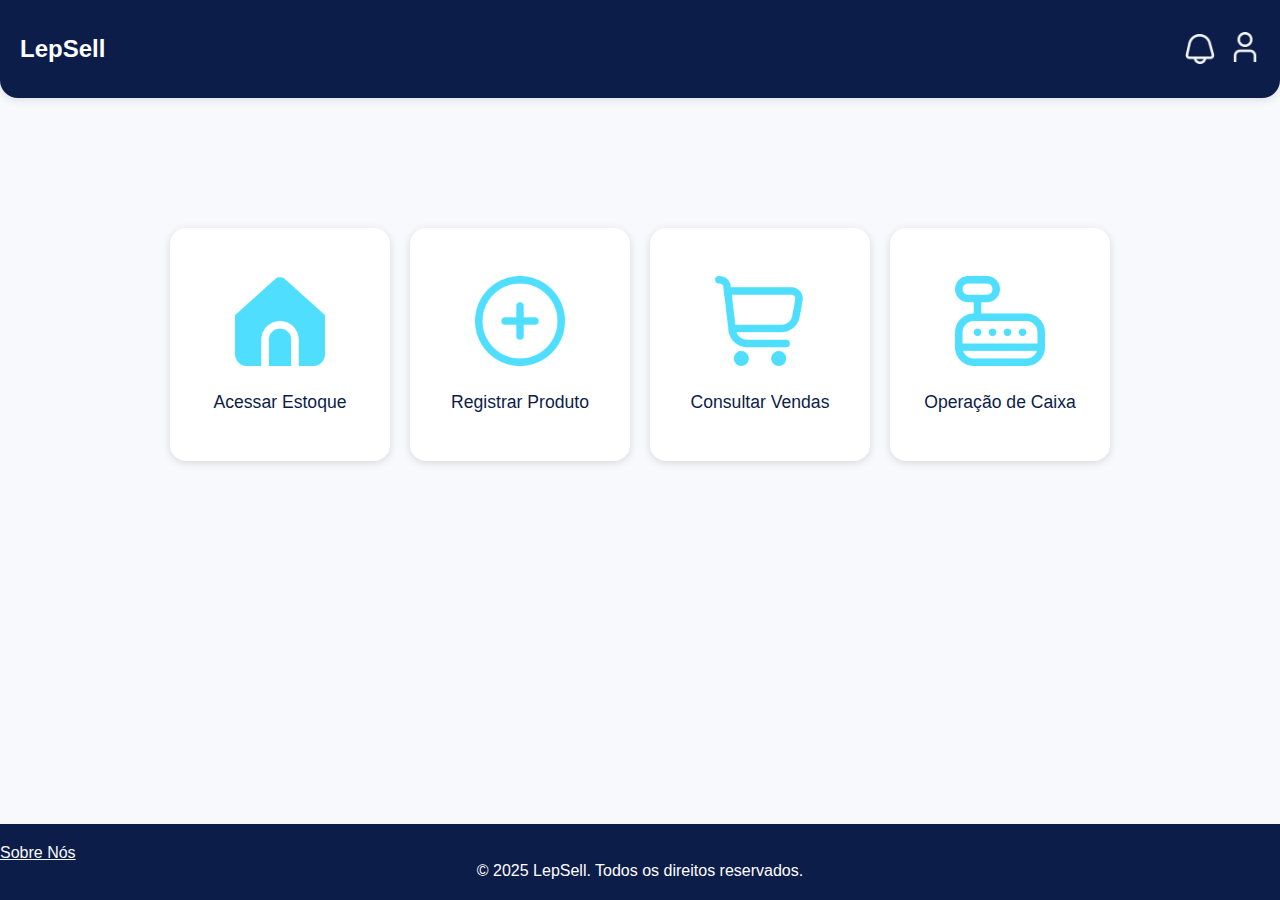
<file: Projeto/lepsell/index.html>
<!DOCTYPE html>
<html lang="pt-BR">

<head>
    <meta charset="UTF-8">
    <meta name="viewport" content="width=device-width, initial-scale=1.0">
    <title>Gestão de Vendas</title>
    <link rel="stylesheet" href="style.css">
</head>

<body>

    <header>
        <h2>LepSell</h2>
        <div class="header-icons">
            <!-- Ícone de Notificações -->
            <img src="./img/notif_icon.png" alt="Notificações" class="icon">

            <!-- Ícone de Usuário com Menu Suspenso -->
            <div class="user-menu">
                <img src="./img/user_icon.png" alt="Usuário" class="icon" id="user-icon">
                <div class="dropdown-menu" id="dropdown-menu">
                    <a href="./pags/login.html">Login</a>
                    <a href="./pags/cadastro.html">Registro</a>
                </div>
            </div>
        </div>
    </header>

    <div class="container">
        <div class="card">
            <a href="#">
                <img src="./img/estq_icon.png" alt="Estoque">
            </a>
            <p>Acessar Estoque</p>
        </div>

        <div class="card">
            <a href="./pags/registrop.html">
                <img src="./img/cadastrar_produto_icon.png" alt="Produto">
            </a>
            <p>Registrar Produto</p>
        </div>

        <div class="card">
            <a href="#">
                <img src="./img/carrinho_de_compras_icon.png" alt="Venda">
            </a>
            <p>Consultar Vendas</p>
        </div>

        <div class="card">
            <a href="./pags/carrinho.html">
                <img src="./img/operacao_caixa_icon.png" alt="Caixa">
            </a>
            <p>Operação de Caixa</p>
        </div>
    </div>

    <footer>
        <div class="sobrenois">
            <a href="./pags/sobrenos.html" target="_blank"><p>Sobre Nós</p></a>
        </div>    
        <p>&copy; 2025 LepSell. Todos os direitos reservados.</p>
    </footer>

    
    <script src="./js/script.js"></script>
</body>

</html>
</file>
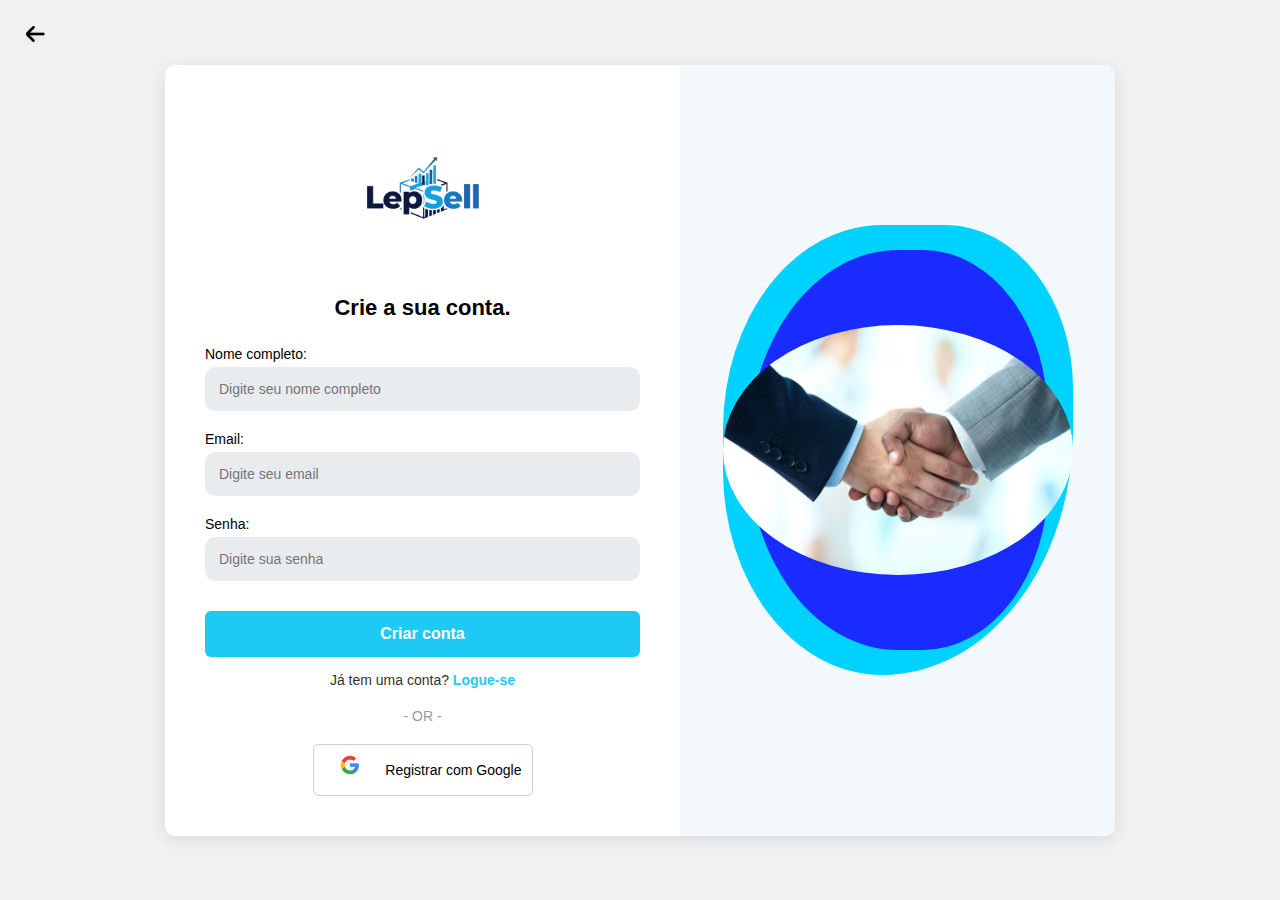
<file: Projeto/lepsell/pags/cadastro.html>
<!DOCTYPE html>
<html lang="pt-BR">
<head>
    <meta charset="UTF-8">
    <meta name="viewport" content="width=device-width, initial-scale=1.0">
    <title>LepSell</title>
    <link rel="stylesheet" href="../css/cadastro.css">
</head>

<body>

    <a href="../index.html" class="voltar-icone">
    <img src="../img/seta_preta_icon.png" alt="Voltar" style="width:32px; height:32px;">
  </a>

    <section>
        <div class="container">
            <div class="form-section">
                <img src="../img/LepSellLogoSF.png" alt="LepSell Logo">
                <h2>Crie a sua conta.</h2>

                <div class="form-group">
                    <label for="nome">Nome completo:</label>
                    <input type="text" id="nome" placeholder="Digite seu nome completo">
                </div>

                <div class="form-group">
                    <label for="email">Email:</label>
                    <input type="email" id="email" placeholder="Digite seu email">
                </div>

                <div class="form-group">
                    <label for="senha">Senha:</label>
                    <input type="senha" id="senha" placeholder="Digite sua senha">
                </div>

                <button class="btn">Criar conta</button>

                <p class="login-link">Já tem uma conta? <a href="../pags/login.html">Logue-se</a></p>

                <p class="or">- OR -</p>

                <div class="google-btn">
                    <img src="../img/LogoGoogle.png" alt="Google">
                    Registrar com Google
                </div>

                </div>
                <div class="image-section">
                    <div class="shape"></div>
                    <div class="shape2"></div>
                    <img src="../img/apertomao.png" alt="apertodemao">
                </div>
            </div>
        </div>
    </section>    
</body>
</html>
</file>
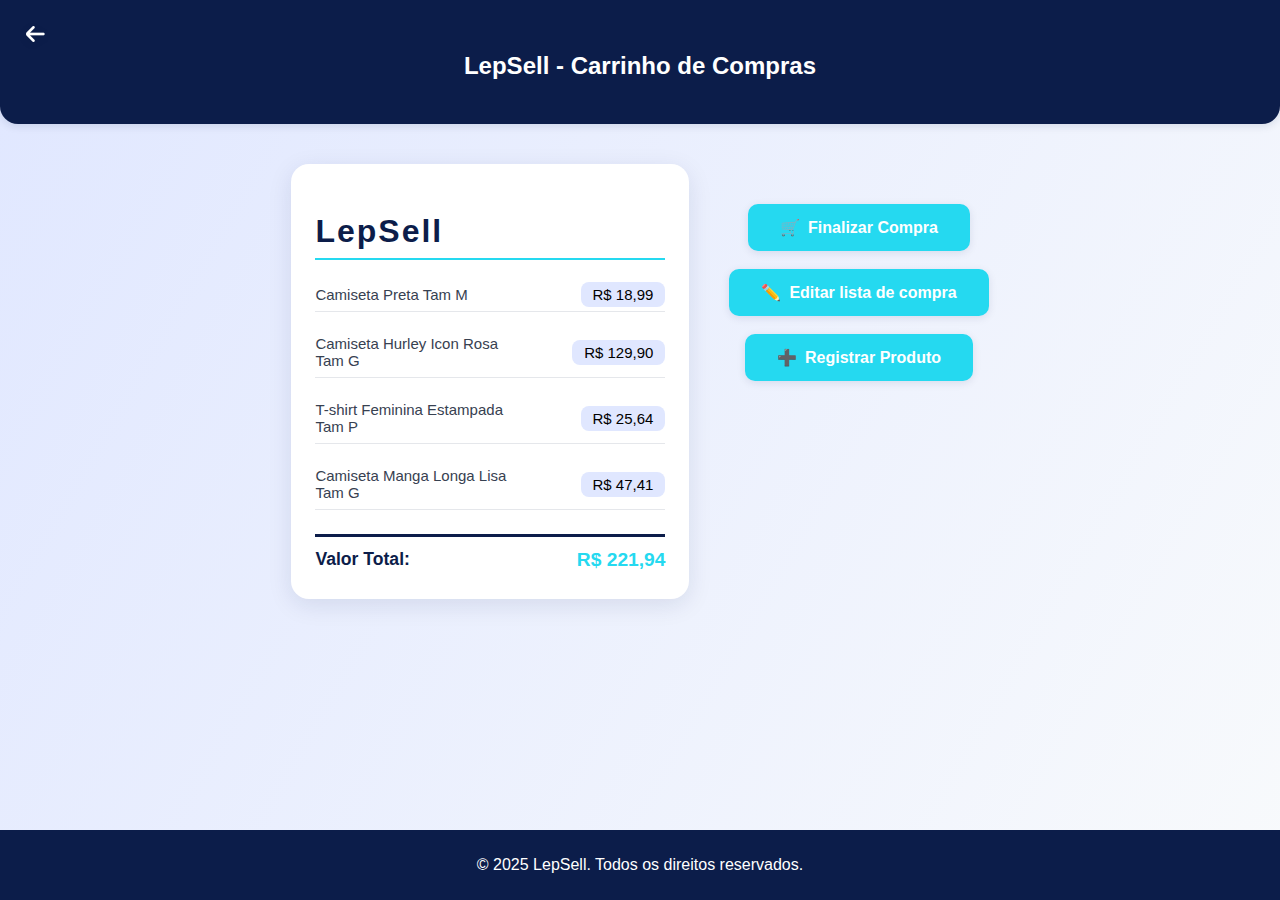
<file: Projeto/lepsell/pags/carrinho.html>
<!DOCTYPE html>
<html lang="pt-BR">

<head>
  <meta charset="UTF-8">
  <title>LepSell - Carrinho de Compras</title>
  <link rel="stylesheet" href="../css/carrinho.css">
</head>

<body>

  <a href="../index.html" class="voltar-icone">
    <img src="../img/seta_icon.png" alt="Voltar" style="width:32px; height:32px;">
  </a>


  <header class="cabecalho">
    <h2>LepSell - Carrinho de Compras</h2>
  </header>

  <div class="container">


    <section class="nota">
      <h1 style="margin-bottom: 8px; color: #0C1D4A; font-size: 2rem; letter-spacing: 2px;">LepSell</h1>
      <hr style="border: none; border-top: 2px solid #25d9f0; margin-bottom: 18px;">

      <div class="item">
        <div class="descricao">Camiseta Preta Tam M</div>
        <div><span style="background:#e0e7ff; padding:4px 12px; border-radius:8px;">R$ 18,99</span></div>
      </div>
      <div class="item">
        <div class="descricao">Camiseta Hurley Icon Rosa Tam G</div>
        <div><span style="background:#e0e7ff; padding:4px 12px; border-radius:8px;">R$ 129,90</span></div>
      </div>
      <div class="item">
        <div class="descricao">T-shirt Feminina Estampada Tam P</div>
        <div><span style="background:#e0e7ff; padding:4px 12px; border-radius:8px;">R$ 25,64</span></div>
      </div>
      <div class="item">
        <div class="descricao">Camiseta Manga Longa Lisa Tam G</div>
        <div><span style="background:#e0e7ff; padding:4px 12px; border-radius:8px;">R$ 47,41</span></div>
      </div>

      <div class="valor-total">
        <span>Valor Total:</span>
        <span style="color:#25d9f0; font-size:1.2rem;">R$ 221,94</span>
      </div>
    </section>


    <div class="botoes">
      <a href="./pagamento.html">
        <button class="botao"><span style="margin-right:8px;">🛒</span>Finalizar Compra</button>
      </a>

      <a href="editar.html">
        <button class="botao"><span style="margin-right:8px;">✏️</span>Editar lista de compra</button>
      </a>  
      <a href="./registrop.html">
        <button class="botao"><span style="margin-right:8px;">➕</span>Registrar Produto</button>
      </a>
    </div>
  </div>

  <footer>
    <p>&copy; 2025 LepSell. Todos os direitos reservados.</p>
  </footer>
</body>

</html>
</file>
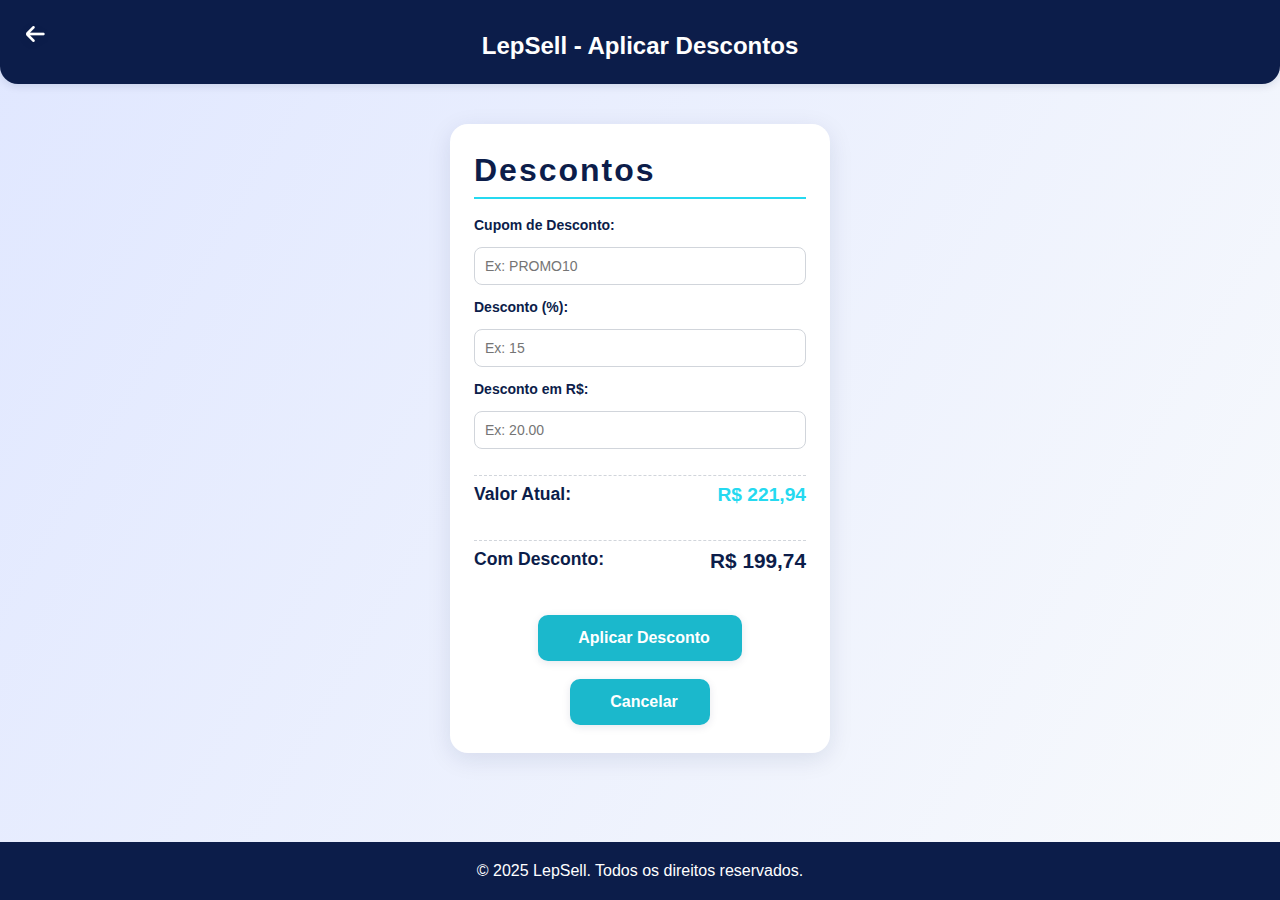
<file: Projeto/lepsell/pags/desconto.html>
<!DOCTYPE html>
<html lang="pt-BR">
<head>
  <meta charset="UTF-8">
  <title>LepSell - Descontos</title>
  <link rel="stylesheet" href="../css/desconto.css">
</head>
<body>

  <a href="../index.html" class="voltar-icone">
    <img src="../img/seta_icon.png" alt="Voltar" style="width:32px; height:32px;">
  </a>

  <header class="cabecalho">
    <h2>LepSell - Aplicar Descontos</h2>
  </header>

  <div class="container">

    <section class="nota">
      <h1 style="margin-bottom: 8px; color: #0C1D4A; font-size: 2rem; letter-spacing: 2px;">Descontos</h1>
      <hr style="border: none; border-top: 2px solid #25d9f0; margin-bottom: 18px;">

      <form class="formulario">
        <label for="cupom">Cupom de Desconto:</label>
        <input type="text" id="cupom" placeholder="Ex: PROMO10">

        <label for="percentual">Desconto (%):</label>
        <input type="number" id="percentual" min="0" max="100" placeholder="Ex: 15">

        <label for="valor">Desconto em R$:</label>
        <input type="number" id="valor" step="0.01" placeholder="Ex: 20.00">

        <div class="valor-final">
          <span>Valor Atual:</span>
          <span style="color:#25d9f0; font-size:1.2rem;">R$ 221,94</span>
        </div>

        <div class="valor-final">
          <span>Com Desconto:</span>
          <span style="color:#0C1D4A; font-size:1.3rem; font-weight:bold;">R$ 199,74</span>
        </div>

        <div class="botoes">

          <button type="submit" class="botao"><span style="margin-right:8px;"></span>Aplicar Desconto</button>
          <a href="./pagamento.html">
            <button type="button" class="botao"><span style="margin-right:8px;"></span>Cancelar</button>
          </a>
        </div>
      </form>
    </section>

  </div>

  <footer>
    <p>&copy; 2025 LepSell. Todos os direitos reservados.</p>
  </footer>
</body>
</html>
</file>
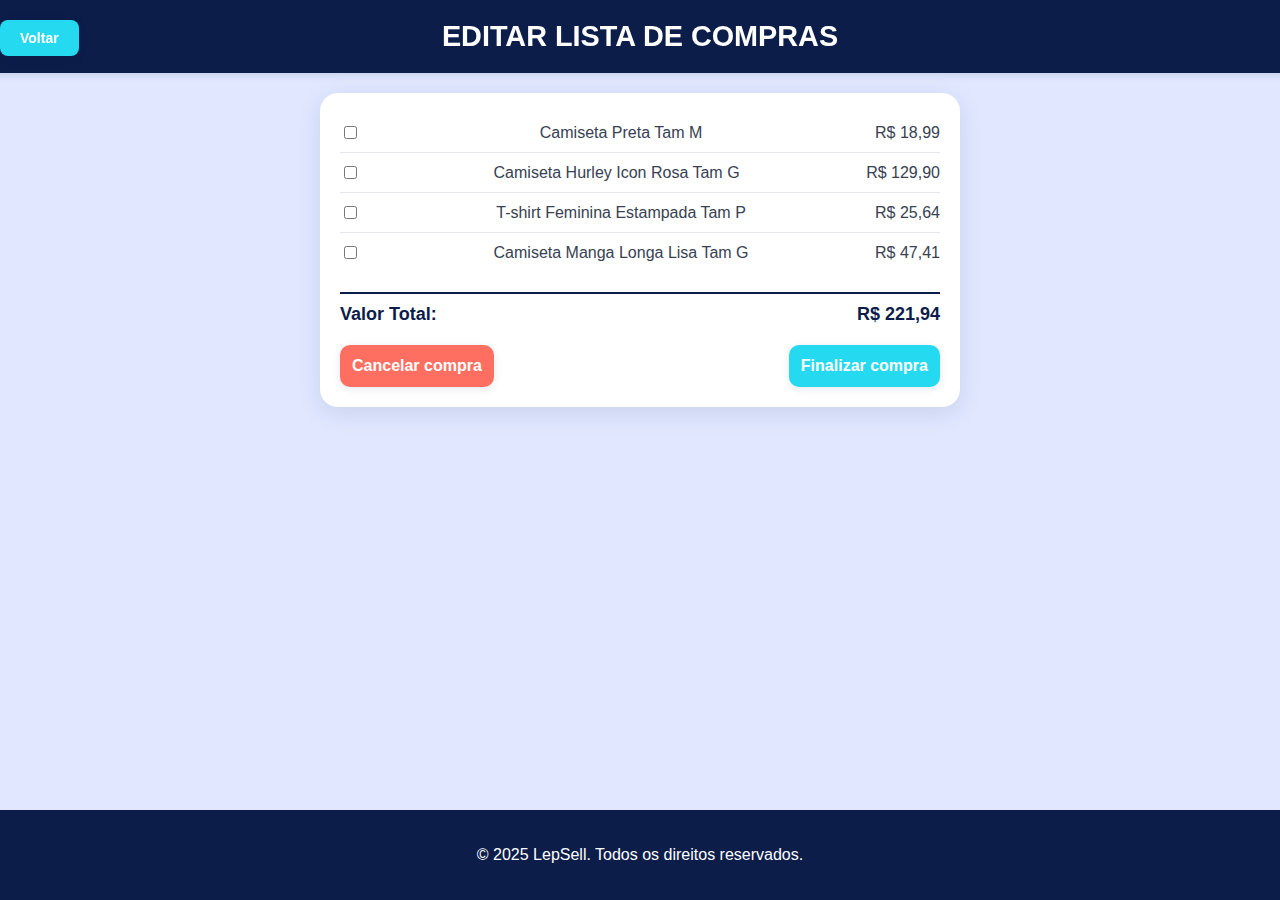
<file: Projeto/lepsell/pags/editar.html>
<!DOCTYPE html>
<html lang="pt-BR">

<head>
    <meta charset="UTF-8">
    <meta name="viewport" content="width=device-width, initial-scale=1.0">
    <title>Editar Lista de Compras</title>
    <link rel="stylesheet" href="../css/editar.css">
</head>

<body>
    <!-- Cabeçalho -->
    <div class="cabecalho">
        <a href="carrinho.html">
            <button class="voltar-button">Voltar</button>
        </a>
        <h1>Editar lista de compras</h1>
    </div>

    <!-- Container principal -->
    <div class="container">
        <!-- Lista de compras -->
        <div class="lista-compras">
            <ul>
                <li>
                    <input type="checkbox">
                    Camiseta Preta Tam M <span>R$ 18,99</span>
                </li>
                <li>
                    <input type="checkbox">
                    Camiseta Hurley Icon Rosa Tam G <span>R$ 129,90</span>
                </li>
                <li>
                    <input type="checkbox">
                    T-shirt Feminina Estampada Tam P <span>R$ 25,64</span>
                </li>
                <li>
                    <input type="checkbox">
                    Camiseta Manga Longa Lisa Tam G <span>R$ 47,41</span>
                </li>
            </ul>
        </div>

        <!-- Valor total -->
        <div class="valor-total">
            <span>Valor Total:</span>
            <span>R$ 221,94</span>
        </div>

        <!-- Botões de ação -->
        <div class="botoes">
            <a href="pagamentoc.html">
                <button class="botao cancelar">Cancelar compra</button>
            </a>
            <a href="pagamento.html">
                <button class="botao finalizar">Finalizar compra</button>
            </a>
        </div>
    </div>
    <footer>
        <p>&copy; 2025 LepSell. Todos os direitos reservados.</p>
    </footer>
</body>

</html>
</file>
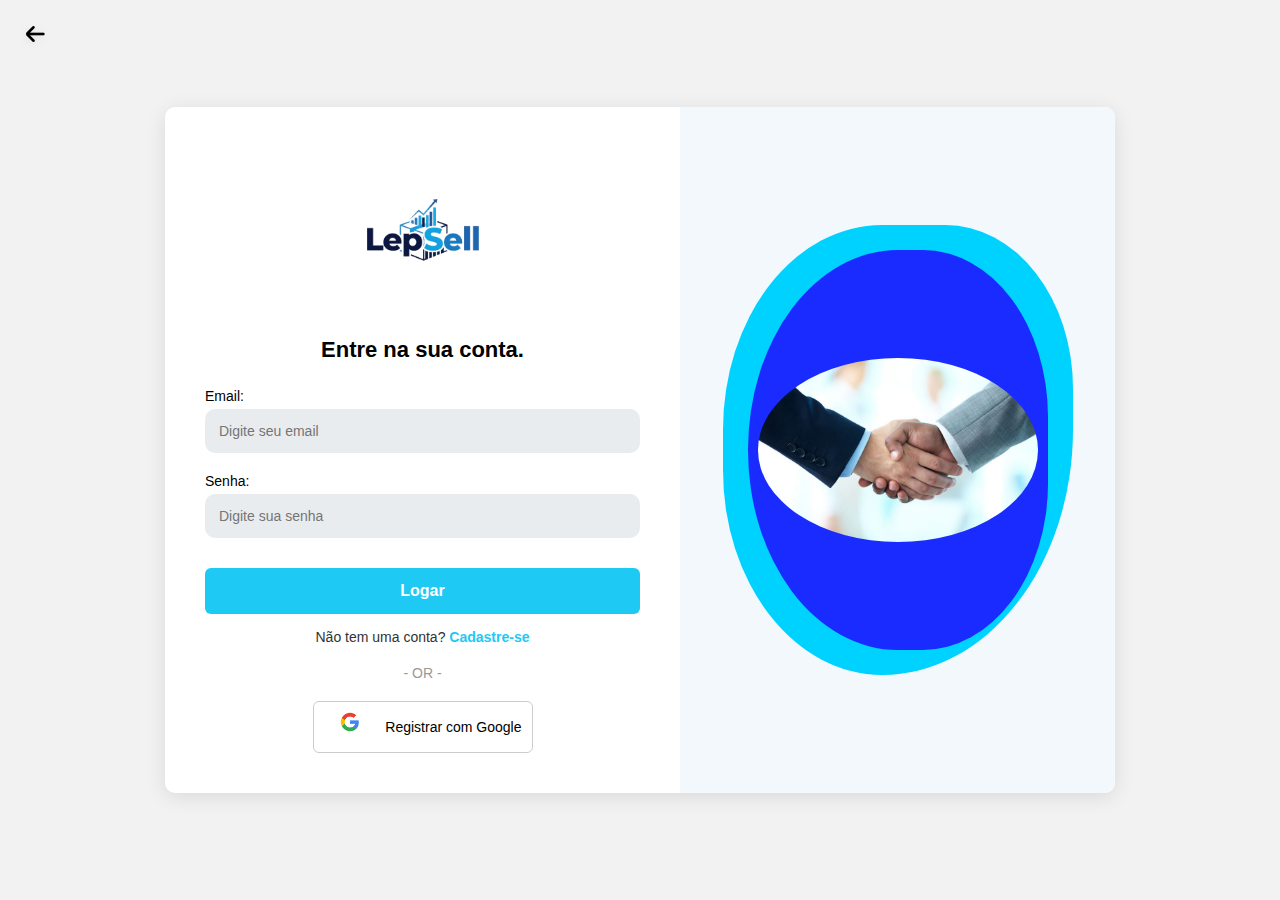
<file: Projeto/lepsell/pags/login.html>
<!DOCTYPE html>
<html lang="pt-BR">
<head>
    <meta charset="UTF-8">
    <meta name="viewport" content="width=device-width, initial-scale=1.0">
    <title>LepSell</title>
    <link rel="stylesheet" href="../css/login.css">
</head>
<body>

    <a href="../index.html" class="voltar-icone">
    <img src="../img/seta_preta_icon.png" alt="Voltar" style="width:32px; height:32px;">
  </a>

    <section class="login">

        <div class="container">

            <div class="form-section">
                <img src="../img/LepSellLogoSF.png" alt="LepSell Logo">
                <h2>Entre na sua conta.</h2>

                <div class="form-group">
                    <label for="email">Email:</label>
                    <input type="email" id="email" placeholder="Digite seu email">
                </div>

                <div class="form-group">
                    <label for="senha">Senha:</label>
                    <input type="senha" id="senha" placeholder="Digite sua senha">
                </div>

                <button class="btn">Logar </button>

                <p class="login-link">Não tem uma conta? <a href="cadastro.html">Cadastre-se</a></p>

                <p class="or">- OR -</p>

                <div class="google-btn">
                    <img src="../img/LogoGoogle.png" alt="Google">
                    Registrar com Google
                </div>

                </div>
                <div class="image-section">
                    <div class="shape"></div>
                    <div class="shape2"></div>
                    <img src="../img/apertomao.png" alt="apertodemao">
                </div>
        </div>
    </section>    
</body>
</html>
</file>
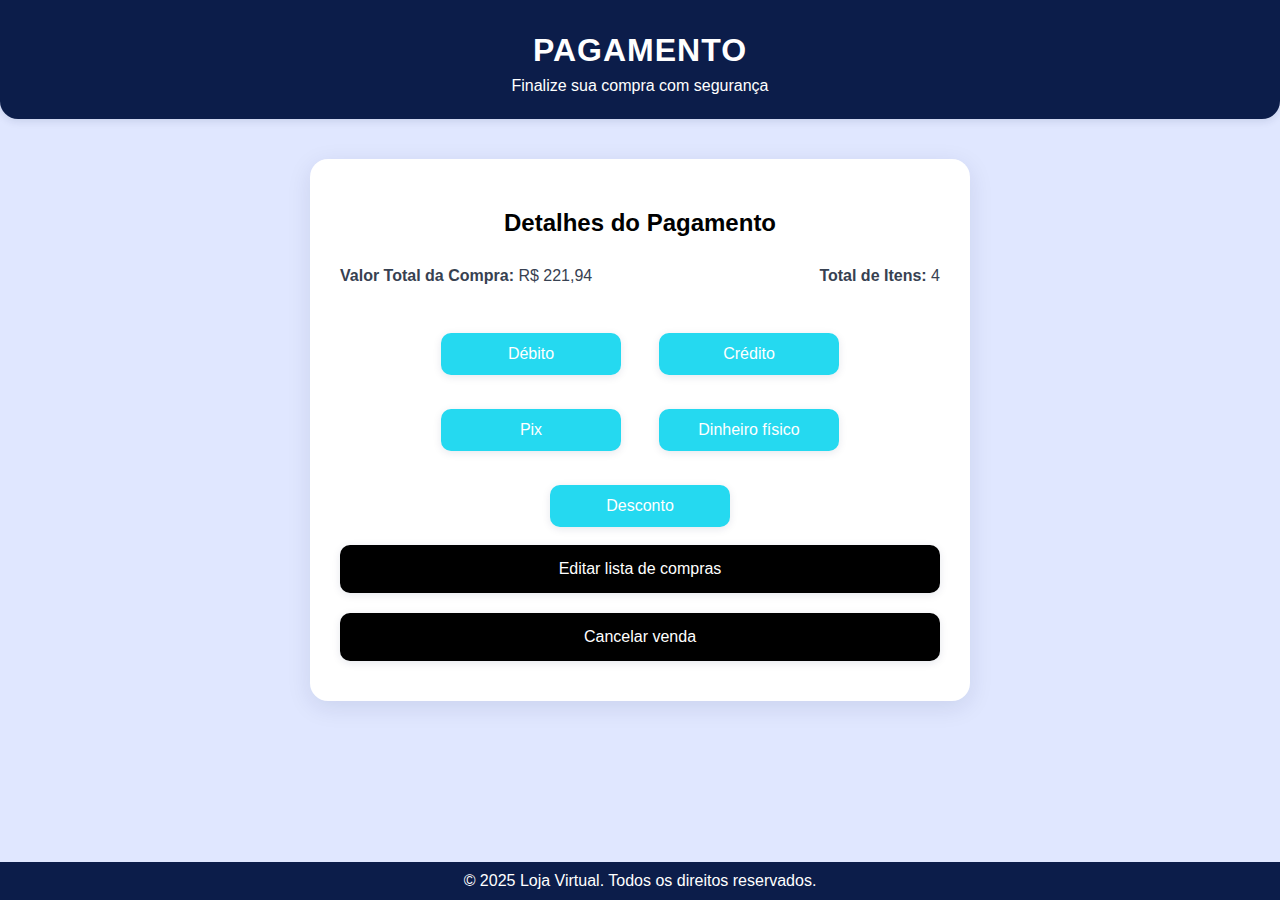
<file: Projeto/lepsell/pags/pagamento.html>
<!DOCTYPE html>
<html lang="pt-BR">

<head>
    <meta charset="UTF-8">
    <meta name="viewport" content="width=device-width, initial-scale=1.0">
    <title>Realizar Pagamento</title>
    <link rel="stylesheet" href="../css/pagamento.css">
</head>

<body>

    <!-- Cabeçalho -->
    <div class="cabecalho">
        <h1>Pagamento</h1>
        <p>Finalize sua compra com segurança</p>
    </div>

    <!-- Container principal -->
    <div class="container">
        <h2>Detalhes do Pagamento</h2>

        <!-- Informações da compra -->
        <div class="info">
            <div class="info-item">
                <span><strong>Valor Total da Compra:</strong> R$ 221,94</span>
            </div>
            <div class="info-item">
                <span><strong>Total de Itens:</strong> 4</span>
            </div>
        </div>

        <!-- Botões de pagamento -->
        <div class="button-group">
            <a href="pagamentoe.html">
                <button class="payment-button">Débito</button>
            </a>
            <a href="pagamentoe.html">
                <button class="payment-button">Crédito</button>
            </a>
            <a href="pagamentoe.html">
                <button class="payment-button">Pix</button>
            </a>
            <a href="pagamentoe.html">
                <button class="payment-button">Dinheiro físico</button>
            </a>
            <a href="desconto.html">
                <button class="payment-button">Desconto</button>
            </a>
        </div>

        <!-- Botões de ações adicionais -->
        <div class="footer-buttons">
            <a href="editar.html">
                <button class="full-width-button">Editar lista de compras</button>
            </a>
            <a href="pagamentoc.html">
                <button class="full-width-button">Cancelar venda</button>
            </a>
        </div>


    </div>

    <div class="footer">
        <p>&copy; 2025 Loja Virtual. Todos os direitos reservados.</p>
    </div>

</body>

</html>
</file>
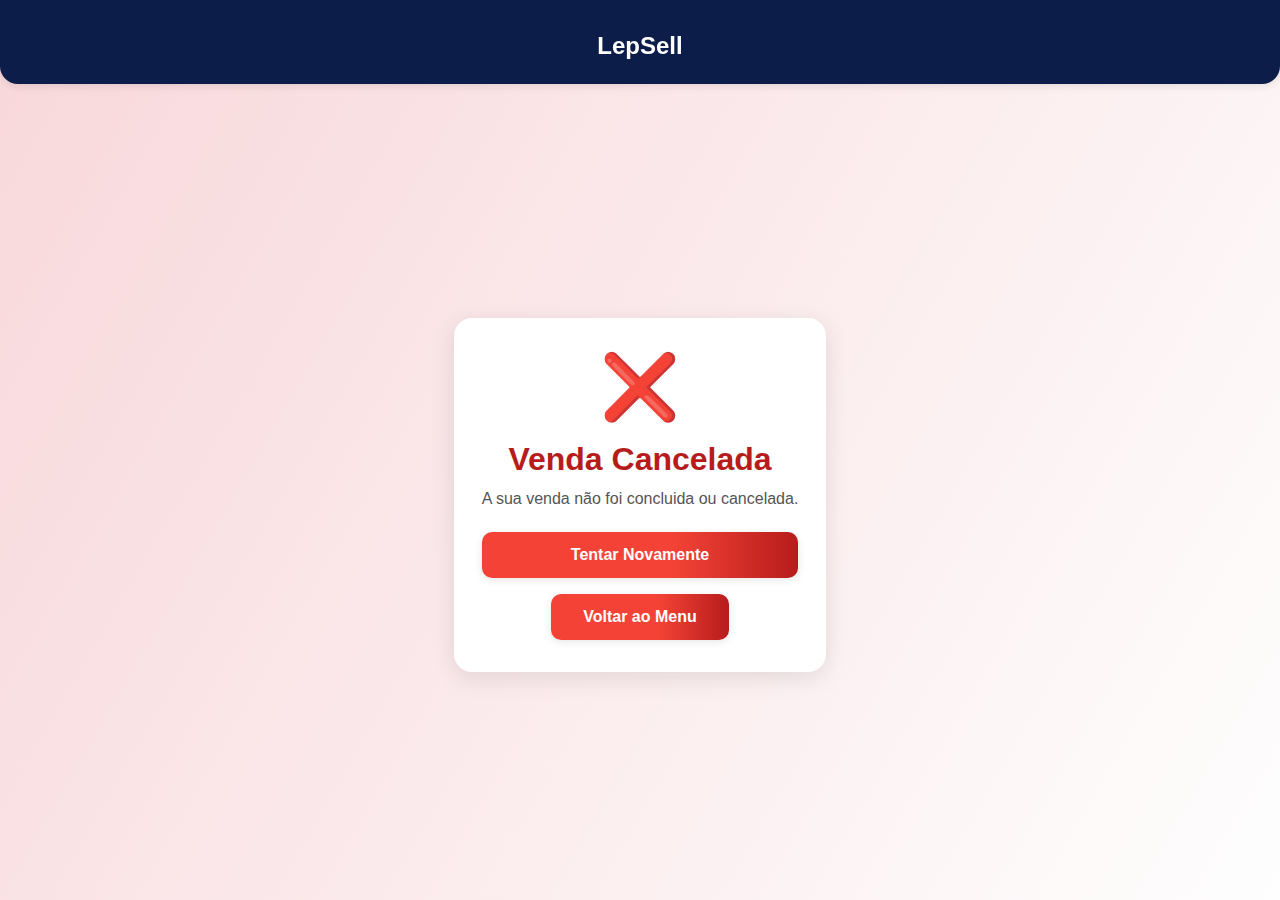
<file: Projeto/lepsell/pags/pagamentoc.html>
<!DOCTYPE html>
<html lang="pt-BR">

<head>
  <meta charset="UTF-8">
  <title>LepSell - Venda Cancelada</title>
  <link rel="stylesheet" href="../css/pagamentoc.css  ">
</head>

<body>


  <header class="cabecalho">
    <h2>LepSell</h2>
  </header>

  <div class="container-cancelado">
    <section class="cancelado">
      <div class="icone">❌</div>
      <h1>Venda Cancelada</h1>
      <p>A sua venda não foi concluida ou cancelada.</p>
      <div class="botoes-cancelado">
        <button class="botao">Tentar Novamente</button>
        <a href="../index.html">
          <button class="botao">Voltar ao Menu</button>
        </a>
      </div>
    </section>
  </div>

</body>

</html>
</file>
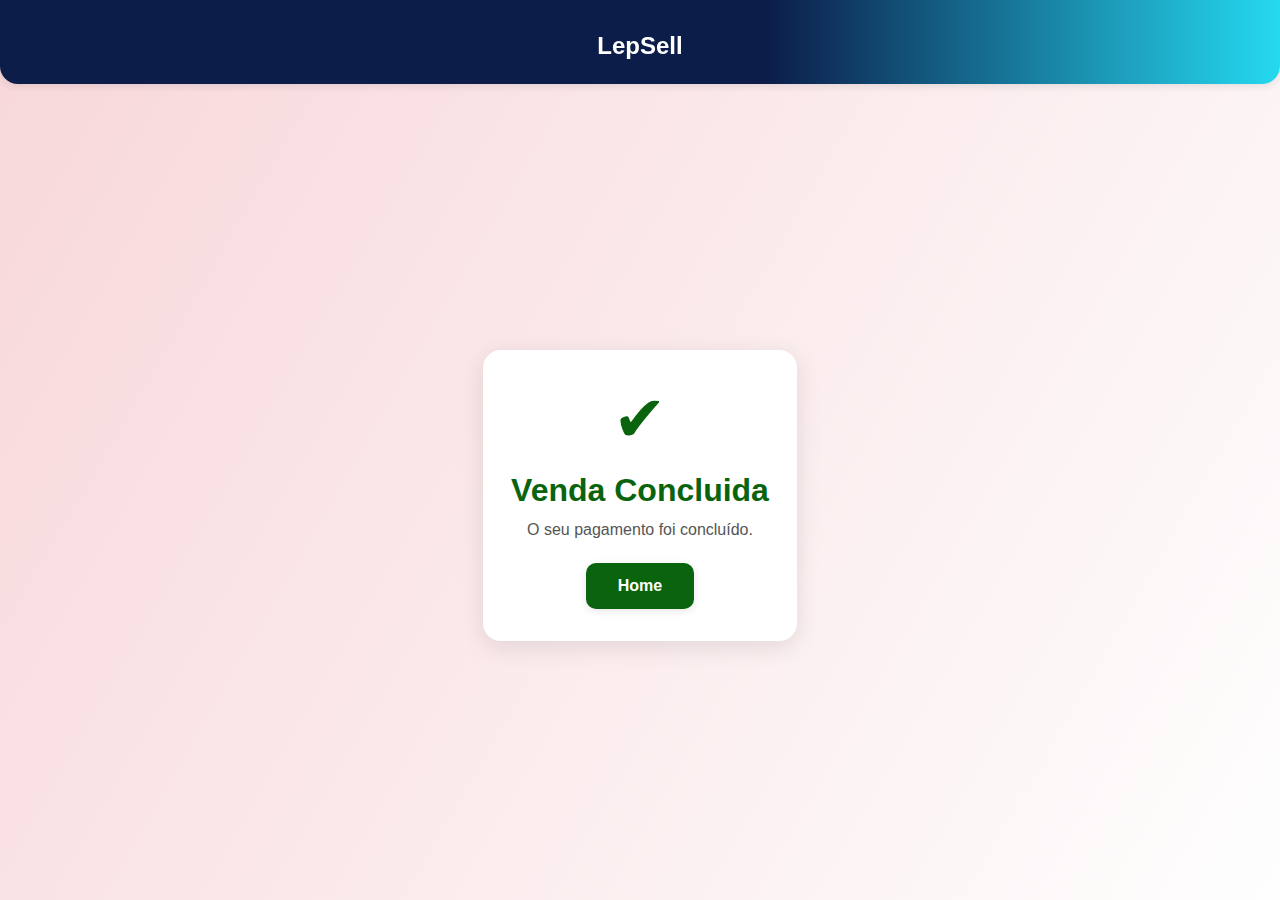
<file: Projeto/lepsell/pags/pagamentoe.html>
<!DOCTYPE html>
<html lang="en">
<head>
    <meta charset="UTF-8">
    <meta name="viewport" content="width=device-width, initial-scale=1.0">
    <title>LepSell - Pagamento Finalizado</title>
    <link rel="stylesheet" href="../css/pagamentoe.css">
</head>
<body>


  <header class="cabecalho">
  <h2>LepSell</h2>
  </header>

  <div class="container-finalizado">
    <section class="finalizado">
      <div class="icone">✔</div>
      <h1>Venda Concluida</h1>
      <p>O seu pagamento foi concluído.</p>
      <div class="botao-finalizado">
        <a href="../index.html">
          <button class="botao">Home</button>
        </a>
      </div>
    </section>
  </div>
</body>
</html>
</file>
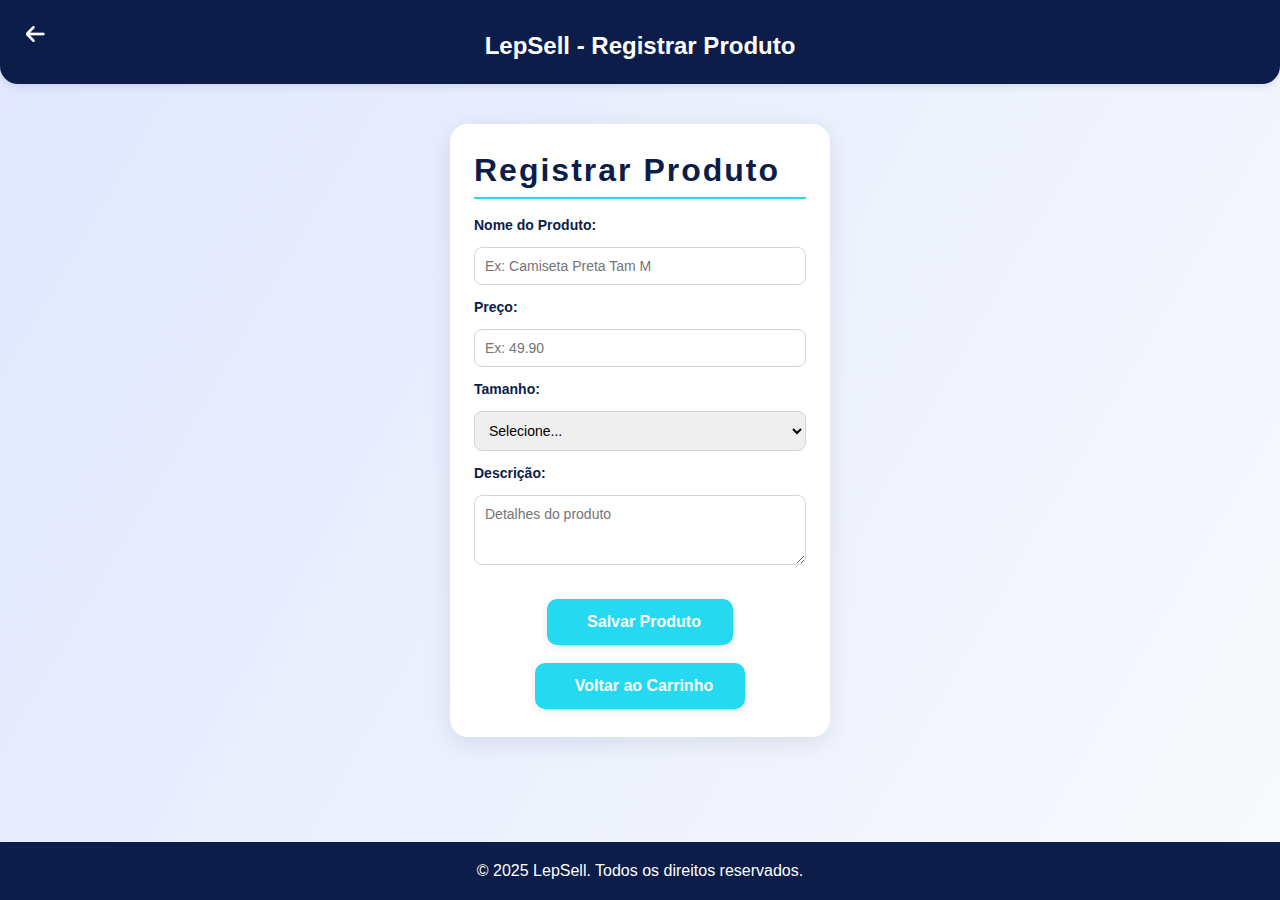
<file: Projeto/lepsell/pags/registrop.html>
<!DOCTYPE html>
<html lang="pt-BR">
<head>
  <meta charset="UTF-8">
  <title>LepSell - Registrar Produto</title>
  <link rel="stylesheet" href="../css/registro.css">
</head>
<body>

  <a href="../index.html" class="voltar-icone">
    <img src="../img/seta_icon.png" alt="Voltar" style="width:32px; height:32px;">
  </a>


  <header class="cabecalho">
    <h2>LepSell - Registrar Produto</h2>
  </header>

  <div class="container">

    <section class="nota">
      <h1 style="margin-bottom: 8px; color: #0C1D4A; font-size: 2rem; letter-spacing: 2px;">Registrar Produto</h1>
      <hr style="border: none; border-top: 2px solid #25d9f0; margin-bottom: 18px;">

      <form class="formulario">
        <label for="nome">Nome do Produto:</label>
        <input type="text" id="nome" placeholder="Ex: Camiseta Preta Tam M" required>

        <label for="preco">Preço:</label>
        <input type="number" id="preco" step="0.01" placeholder="Ex: 49.90" required>

        <label for="tamanho">Tamanho:</label>
        <select id="tamanho" required>
          <option value="">Selecione...</option>
          <option>P</option>
          <option>M</option>
          <option>G</option>
          <option>GG</option>
        </select>

        <label for="descricao">Descrição:</label>
        <textarea id="descricao" rows="3" placeholder="Detalhes do produto"></textarea>

        <div class="botoes">

          <button type="submit" class="botao"><span style="margin-right:8px;"></span>Salvar Produto</button>
          <a href="./carrinho.html">
            <button type="button" class="botao"><span style="margin-right:8px;"></span>Voltar ao Carrinho</button>
          </a>
        </div>
      </form>
    </section>

  </div>

  <footer>
    <p>&copy; 2025 LepSell. Todos os direitos reservados.</p>
  </footer>
</body>
</html>
</file>
<file: Projeto/lepsell/style.css>
* {
    margin: 0;
    padding: 0;
    box-sizing: border-box;
    font-family: Arial, Helvetica, sans-serif;
}

body {
    font-family: Arial, sans-serif;
    margin: 0;
    background: #f7f9fc;
}

header {
    background: #0C1D4A;
    color: #fff;
    text-align: center;
    padding: 32px 0 24px 0;
    margin-bottom: 40px;
    box-shadow: 0 2px 8px rgba(12, 29, 74, 0.12);
    border-radius: 0 0 18px 18px;
}

header {
    position: relative; /* Permite posicionar os ícones no canto superior direito */
    display: flex;
    justify-content: space-between;
    align-items: center;
    padding: 32px 20px;
}

.header-icons {
    display: flex;
    align-items: center;
    gap: 15px; /* Espaçamento entre os ícones */
}

.icon {
    width: 30px;
    height: 30px;
    cursor: pointer;
}

.user-menu {
    position: relative;
}

.dropdown-menu {
    display: none; /* Oculto por padrão */
    position: absolute;
    top: 40px;
    right: 0;
    background: white;
    border: 1px solid #ccc;
    border-radius: 5px;
    box-shadow: 0 2px 6px rgba(0, 0, 0, 0.1);
    padding: 10px;
    z-index: 1000;
}

.dropdown-menu a {
    display: block;
    padding: 8px 12px;
    text-decoration: none;
    color: #0C1D4A;
    font-size: 14px;
}

.dropdown-menu a:hover {
    background: #f0f0f0;
}

.user-menu:hover .dropdown-menu {
    display: block; /* Mostra o menu ao passar o mouse */
}

.container {
    display: grid;
    grid-template-columns: repeat(auto-fit, minmax(220px, 1fr));
    gap: 20px;
    padding: 30px;
    max-width: 1000px;
    margin: 100px auto 0 auto;
}

.card {
    background: white;
    border-radius: 16px;
    padding: 48px 32px;
    text-align: center;
    box-shadow: 0 2px 8px rgba(0, 0, 0, 0.13);
    transition: 0.2s ease-in-out;
    cursor: pointer;
    min-width: 220px;
    min-height: 220px;
    max-width: 320px;
}

.card:hover {
    transform: translateY(-5px);
    box-shadow: 0 4px 12px rgba(0, 0, 0, 0.15);
}

.card img {
    width: 90px;
    height: 90px;
    margin-bottom: 22px;
}

.card p {
    font-size: 1.1rem;
    font-weight: 500;
    color: #0C1D4A;
}

.sobrenois {
    text-align: left;
}

a {
    color: #f7f9fc;
}

footer {
    position: fixed;
    left: 0;
    bottom: 0;
    width: 100%;
    text-align: center;
    padding: 20px 0;
    background: #0C1D4A;
    color: white;
}
</file>
<file: Projeto/lepsell/css/cadastro.css>
* {
    margin: 0;
    padding: 0;
    box-sizing: border-box;
    font-family: Arial, Helvetica, sans-serif;
}

:root {
    --bg: #f2f2f2;
}

.voltar-icone {
  position: absolute;
  top: 18px;
  left: 18px;
  z-index: 1000;
  background: none;
  border: none;
  cursor: pointer;
  padding: 0;
}
.voltar-icone img {
  width: 32px;
  height: 32px;
  filter: drop-shadow(0 2px 4px rgba(0,0,0,0.08));
}

body {
    background: var(--bg);
    display: flex; /**centra o conteudo na tela */
    justify-content: center; /**centra o conteudo na tela */
    align-items: center;
    height: 100vh; /**altura total da tela */
}

.container {
  display: flex;
  background: #fff;
  border-radius: 10px;
  overflow: hidden;
  width: 950px;
  max-width: 100%;
  box-shadow: 0 4px 20px rgba(0,0,0,0.1);
}

/* --- FORMULÁRIO (lado esquerdo) --- */
.form-section {
  flex: 1;
  padding: 40px;
}

.form-section img {
  display: block;
  margin: 0 auto 10px;
  width: 180px;
}

.form-section h2 {
  text-align: center;
  margin-bottom: 25px;
  font-size: 22px;
  font-weight: bold;
}

.form-group {
  margin-bottom: 20px;
}

.form-group label {
  display: block;
  font-size: 14px;
  margin-bottom: 5px;
  color: #000;
}

.form-group input {
  width: 100%;
  padding: 14px;
  border: none;
  background: #e9ecef;
  border-radius: 10px;
  font-size: 14px;
  outline: none;
}

.btn {
  width: 100%;
  padding: 14px;
  border: none;
  border-radius: 6px;
  background: #1ec9f4;
  color: #fff;
  font-size: 16px;
  font-weight: bold;
  cursor: pointer;
  transition: 0.3s;
  margin-top: 10px;
}

.btn:hover {
  background: #15b2da;
}

.login-link {
  text-align: center;
  margin-top: 15px;
  font-size: 14px;
  color: #333;
}

.login-link a {
  color: #1ec9f4;
  text-decoration: none;
  font-weight: bold;
}

.or {
  text-align: center;
  margin: 20px 0;
  font-size: 14px;
  color: #999;
}

/* Botão Google */
.google-btn {
  display: flex;
  align-items: center;
  justify-content: center;
  gap: 8px;
  width: 220px;
  margin: 0 auto;
  border: 1px solid #ccc;
  padding: 10px;
  border-radius: 6px;
  cursor: pointer;
  background: #fff;
  font-size: 14px;
}

.google-btn img {
  width: 20px;
}

/* --- IMAGEM (lado direito) --- */
.image-section {
  flex: 1;
  background: #f3f8fd;
  display: flex;
  justify-content: center;
  align-items: center;
  position: relative;
  overflow: hidden;
}

/* Formas abstratas */
.image-section .shape {
  position: absolute;
  width: 350px;
  height: 450px;
  background: #00d2ff;
  border-radius: 50% 40% 60% 50%;
  z-index: 1;
}

.image-section .shape2 {
  position: absolute;
  width: 300px;
  height: 400px;
  background: #1a2bff;
  border-radius: 60% 50% 50% 60%;
  z-index: 2;
}

.image-section img {
  position: relative;
  width: 350px;
  height: 250px;
  border-radius: 50%;
  z-index: 3;
}
</file>
<file: Projeto/lepsell/css/carrinho.css>
.voltar-icone {
  position: absolute;
  top: 18px;
  left: 18px;
  z-index: 1000;
  background: none;
  border: none;
  cursor: pointer;
  padding: 0;
}
.voltar-icone img {
  width: 32px;
  height: 32px;
  filter: drop-shadow(0 2px 4px rgba(0,0,0,0.08));
}


body {
  font-family: 'Segoe UI', Arial, sans-serif;
  background: linear-gradient(120deg, #e0e7ff 0%, #f8fafc 100%);
  margin: 0;
  padding: 0;
  min-height: 100vh;
}


.cabecalho {
    background: #0C1D4A;
    color: #fff;
    text-align: center;
    padding: 32px 0 24px 0;
    margin-bottom: 40px;
    box-shadow: 0 2px 8px rgba(12, 29, 74, 0.12);
    border-radius: 0 0 18px 18px;
}



.container {
  display: flex;
  justify-content: center;
  align-items: flex-start;
  gap: 40px;
  flex-wrap: wrap;
}


.nota {
  background: #fff;
  width: 350px;
  border-radius: 18px;
  padding: 28px 24px;
  border: none;
  box-shadow: 0 6px 24px rgba(12,29,74,0.10);
  transition: box-shadow 0.3s;
}
.nota:hover {
  box-shadow: 0 12px 32px rgba(12,29,74,0.18);
}


.nota h2 {
  text-align: center;
  margin-bottom: 18px;
  color: #0C1D4A;
  font-size: 1.5rem;
  letter-spacing: 1px;
}


.item {
  display: flex;
  justify-content: space-between;
  align-items: center;
  margin-bottom: 15px;
  font-size: 15px;
  padding: 8px 0;
  border-bottom: 1px solid #e5e7eb;
}


.descricao {
  max-width: 200px;
  color: #374151;
}


.valor-total {
  display: flex;
  justify-content: space-between;
  border-top: 3px solid #0C1D4A;
  margin-top: 24px;
  padding-top: 12px;
  font-weight: bold;
  font-size: 1.1rem;
  color: #0C1D4A;
}


.botoes {
  display: flex;
  flex-direction: column;
  gap: 18px;
  margin-top: 40px;
  align-items: center;
}


.botao {
  background: #25d9f0;
  color: #fff;
  border: none;
  padding: 14px 32px;
  border-radius: 10px;
  font-size: 16px;
  font-weight: bold;
  cursor: pointer;
  box-shadow: 0 2px 8px rgba(12,29,74,0.10);
  transition: background 0.3s, box-shadow 0.3s;
}


.botao:hover {
  background:   #0C1D4A;
  box-shadow: 0 4px 16px rgba(12,29,74,0.18);
}

footer {
    position: fixed;
    left: 0;
    bottom: 0;
    width: 100%;
    text-align: center;
    padding: 10px 0;
    background: #0C1D4A;
    color: white;
}
</file>
<file: Projeto/lepsell/css/desconto.css>
.voltar-icone {
  position: absolute;
  top: 18px;
  left: 18px;
  z-index: 1000;
  background: none;
  border: none;
  cursor: pointer;
  padding: 0;
}
.voltar-icone img {
  width: 32px;
  height: 32px;
  filter: drop-shadow(0 2px 4px rgba(0,0,0,0.08));
}
/* Reset básico */
* {
  margin: 0;
  padding: 0;
  box-sizing: border-box;
  font-family: Arial, Helvetica, sans-serif;
}

body {
  font-family: 'Segoe UI', Arial, sans-serif;
  background: linear-gradient(120deg, #e0e7ff 0%, #f8fafc 100%);
  margin: 0;
  padding: 0;
  min-height: 100vh;
}

.cabecalho {
  background: #0C1D4A;
  color: #fff;
  text-align: center;
  padding: 32px 0 24px 0;
  margin-bottom: 40px;
  box-shadow: 0 2px 8px rgba(12,29,74,0.12);
  border-radius: 0 0 18px 18px;
}

.container {
  display: flex;
  justify-content: center;
  align-items: flex-start;
  gap: 40px;
  flex-wrap: wrap;
}

.nota {
  background: #fff;
  width: 380px;
  border-radius: 18px;
  padding: 28px 24px;
  box-shadow: 0 6px 24px rgba(12,29,74,0.10);
  transition: box-shadow 0.3s;
}
.nota:hover {
  box-shadow: 0 12px 32px rgba(12,29,74,0.18);
}

.formulario {
  display: flex;
  flex-direction: column;
  gap: 14px;
}

.formulario label {
  font-weight: bold;
  color: #0C1D4A;
  font-size: 14px;
}

.formulario input {
  padding: 10px;
  border: 1px solid #d1d5db;
  border-radius: 8px;
  font-size: 14px;
  transition: border 0.3s;
}

.formulario input:focus {
  outline: none;
  border: 1px solid #25d9f0;
  box-shadow: 0 0 0 2px rgba(37,217,240,0.2);
}

.valor-final {
  display: flex;
  justify-content: space-between;
  margin-top: 12px;
  padding: 8px 0;
  font-weight: bold;
  font-size: 1.1rem;
  border-top: 1px dashed #d1d5db;
  color: #0C1D4A;
}

.valor-final span:last-child {
  color: #25d9f0;
  font-size: 1.2rem;
}

.botoes {
  display: flex;
  flex-direction: column;
  gap: 18px;
  margin-top: 20px;
  align-items: center;
}

.botao {
  background: #1bb8cc;
  color: #fff;
  border: none;
  padding: 14px 32px;
  border-radius: 10px;
  font-size: 16px;
  font-weight: bold;
  cursor: pointer;
  box-shadow: 0 2px 8px rgba(12,29,74,0.10);
  transition: background 0.3s, box-shadow 0.3s;
}

.botao:hover {
  background: #0C1D4A;
  box-shadow: 0 4px 16px rgba(12,29,74,0.18);
}

footer {
    position: fixed;
    left: 0;
    bottom: 0;
    width: 100%;
    text-align: center;
    padding: 20px 0;
    background: #0C1D4A;
    color: white;
}
</file>
<file: Projeto/lepsell/css/editar.css>
/* Estilo geral */
body {
    font-family: 'Segoe UI', Arial, sans-serif;
    background: #e0e7ff;
    margin: 0;
    padding: 0;
    display: flex;
    flex-direction: column;
    align-items: center;
    min-height: 100vh;
  }
  
  /* Cabeçalho */
  .cabecalho {
    background: #0C1D4A;
    color: #fff;
    text-align: center;
    padding: 20px;
    width: 100%;
    box-shadow: 0 2px 8px rgba(12, 29, 74, 0.12);
    position: sticky;
    top: 0;
  }
  
  .cabecalho h1 {
    margin: 0;
    font-size: 1.8rem;
    text-transform: uppercase;
  }
  
  .voltar-button {
    position: absolute;
    left: 20px;
    top: 20px;
    background: #25d9f0;
    color: #fff;
    border: none;
    padding: 10px 20px;
    border-radius: 8px;
    cursor: pointer;
    font-size: 14px;
    font-weight: bold;
    box-shadow: 0 2px 8px rgba(12, 29, 74, 0.1);
  }
  
  .voltar-button:hover {
    background: #1bb8cc;
    box-shadow: 0 4px 16px rgba(12, 29, 74, 0.18);
  }
  
  /* Container principal */
  .container {
    width: 100%;
    max-width: 600px;
    background: #fff;
    padding: 20px;
    border-radius: 18px;
    box-shadow: 0 6px 24px rgba(12, 29, 74, 0.1);
    margin-top: 20px;
    text-align: center;
  }
  
  /* Lista de compras */
  .lista-compras ul {
    list-style: none;
    padding: 0;
    margin: 0;
  }
  
  .lista-compras li {
    display: flex;
    justify-content: space-between;
    align-items: center;
    padding: 10px 0;
    border-bottom: 1px solid #e5e7eb;
    font-size: 16px;
    color: #374151;
  }
  
  .lista-compras li:last-child {
    border-bottom: none;
  }
  
  .lista-compras input[type="checkbox"] {
    margin-right: 10px;
  }
  
  /* Valor total */
  .valor-total {
    display: flex;
    justify-content: space-between;
    align-items: center;
    margin-top: 20px;
    padding-top: 10px;
    border-top: 2px solid #0C1D4A;
    font-size: 18px;
    font-weight: bold;
    color: #0C1D4A;
  }
  
  /* Botões de ação */
  .botoes {
    display: flex;
    justify-content: space-between;
    gap: 20px;
    margin-top: 20px;
  }
  
  .botao {
    flex: 1;
    padding: 12px;
    font-size: 16px;
    font-weight: bold;
    border: none;
    border-radius: 10px;
    cursor: pointer;
    box-shadow: 0 2px 8px rgba(12, 29, 74, 0.1);
    transition: background 0.3s ease, box-shadow 0.3s ease;
  }
  
  .botao.cancelar {
    background: #FF6F61;
    color: #fff;
  }
  
  .botao.cancelar:hover {
    background: #E05B4D;
    box-shadow: 0 4px 16px rgba(12, 29, 74, 0.18);
  }
  
  .botao.finalizar {
    background: #25d9f0;
    color: #fff;
  }
  
  .botao.finalizar:hover {
    background: #1bb8cc;
    box-shadow: 0 4px 16px rgba(12, 29, 74, 0.18);
  }

  footer {
    position: fixed;
    left: 0;
    bottom: 0;
    width: 100%;
    text-align: center;
    padding: 20px 0;
    background: #0C1D4A;
    color: white;
}
</file>
<file: Projeto/lepsell/css/login.css>
* {
    margin: 0;
    padding: 0;
    box-sizing: border-box;
    font-family: Arial, Helvetica, sans-serif;
}

:root {
    --bg: #f2f2f2;
}

.voltar-icone {
  position: absolute;
  top: 18px;
  left: 18px;
  z-index: 1000;
  background: none;
  border: none;
  cursor: pointer;
  padding: 0;
}
.voltar-icone img {
  width: 32px;
  height: 32px;
  filter: drop-shadow(0 2px 4px rgba(0,0,0,0.08));
}

body {
    background: var(--bg);
    display: flex; /**centra o conteudo na tela */
    justify-content: center; /**centra o conteudo na tela */
    align-items: center;
    height: 100vh; /**altura total da tela */
}

.container {
  display: flex;
  background: #fff;
  border-radius: 10px;
  overflow: hidden;
  width: 950px;
  max-width: 100%;
  box-shadow: 0 4px 20px rgba(0,0,0,0.1);
}

/* --- FORMULÁRIO (lado esquerdo) --- */
.form-section {
  flex: 1;
  padding: 40px;
}

.form-section img {
  display: block;
  margin: 0 auto 10px;
  width: 180px;
}

.form-section h2 {
  text-align: center;
  margin-bottom: 25px;
  font-size: 22px;
  font-weight: bold;
}

.form-group {
  margin-bottom: 20px;
}

.form-group label {
  display: block;
  font-size: 14px;
  margin-bottom: 5px;
  color: #000;
}

.form-group input {
  width: 100%;
  padding: 14px;
  border: none;
  background: #e9ecef;
  border-radius: 10px;
  font-size: 14px;
  outline: none;
}

.btn {
  width: 100%;
  padding: 14px;
  border: none;
  border-radius: 6px;
  background: #1ec9f4;
  color: #fff;
  font-size: 16px;
  font-weight: bold;
  cursor: pointer;
  transition: 0.3s;
  margin-top: 10px;
}

.btn:hover {
  background: #15b2da;
}

.login-link {
  text-align: center;
  margin-top: 15px;
  font-size: 14px;
  color: #333;
}

.login-link a {
  color: #1ec9f4;
  text-decoration: none;
  font-weight: bold;
}

.or {
  text-align: center;
  margin: 20px 0;
  font-size: 14px;
  color: #999;
}

/* Botão Google */
.google-btn {
  display: flex;
  align-items: center;
  justify-content: center;
  gap: 8px;
  width: 220px;
  margin: 0 auto;
  border: 1px solid #ccc;
  padding: 10px;
  border-radius: 6px;
  cursor: pointer;
  background: #fff;
  font-size: 14px;
}

.google-btn img {
  width: 20px;
}

/* --- IMAGEM (lado direito) --- */
.image-section {
  flex: 1;
  background: #f3f8fd;
  display: flex;
  justify-content: center;
  align-items: center;
  position: relative;
  overflow: hidden;
}

/* Formas abstratas */
.image-section .shape {
  position: absolute;
  width: 350px;
  height: 450px;
  background: #00d2ff;
  border-radius: 50% 40% 60% 50%;
  z-index: 1;
}

.image-section .shape2 {
  position: absolute;
  width: 300px;
  height: 400px;
  background: #1a2bff;
  border-radius: 60% 50% 50% 60%;
  z-index: 2;
}

.image-section img {
  position: relative;
  width: 280px;
  border-radius: 50%;
  z-index: 3;
}
</file>
<file: Projeto/lepsell/css/pagamento.css>
/* Estilo geral */
body {
    font-family: 'Segoe UI', Arial, sans-serif;
    background: #e0e7ff;
    margin: 0;
    padding: 0;
    display: flex;
    flex-direction: column;
    align-items: stretch;
    
   
  }
  
  
  
    
    .cabecalho {
      background: #0C1D4A;
      color: #fff;
      text-align: center;
      padding: 32px 0 24px 0;
      margin-bottom: 40px;
      box-shadow: 0 2px 8px rgba(12, 29, 74, 0.12);
      border-radius: 0 0 18px 18px;
      width: 100%;
    }
    
    .container {
        width: 100%;
        max-width: 600px;
        background: #fff;
        padding: 30px;
        border-radius: 18px;
        box-shadow: 0 6px 24px rgba(12, 29, 74, 0.1);
        text-align: center;
        transition: box-shadow 0.3s;
        color: #000000;
        margin: 0 auto; /* Centraliza horizontalmente */
      }
    
    .nota {
      background: #fff;
      width: 350px;
      border-radius: 18px;
      padding: 28px 24px;
      border: none;
      box-shadow: 0 6px 24px rgba(12, 29, 74, 0.10);
    }
    
    .nota:hover {
      box-shadow: 0 12px 32px rgba(12, 29, 74, 0.18);
    }
    
    .nota h2 {
      text-align: center;
      margin-bottom: 18px;
      color: #0C1D4A;
      font-size: 1.5rem;
      letter-spacing: 1px;
    }
    
    .item {
      display: flex;
      justify-content: space-between;
      align-items: center;
      margin-bottom: 15px;
      font-size: 15px;
      padding: 8px 0;
      border-bottom: 1px solid #e5e7eb;
    }
    
    .descricao {
      max-width: 200px;
      color: #374151;
    }
    
    .valor-total {
      display: flex;
      justify-content: space-between;
      border-top: 3px solid #0C1D4A;
      margin-top: 24px;
      padding-top: 12px;
      font-weight: bold;
      font-size: 1.1rem;
      color: #0C1D4A;
    }
    
    .botoes {
      display: flex;
      flex-direction: column;
      gap: 18px;
      margin-top: 40px;
      align-items: center;
    }
    
    .botao {
      background: rgba(12, 29, 74, 0.18);;
      color: #fff;
      border: none;
      padding: 14px 32px;
      border-radius: 10px;
      font-size: 16px;
      font-weight: bold;
      cursor: pointer;
      transition: background 0.3s ease;
    }
    
    .botao:hover {
      background: rgba(12, 29, 74, 0.18);
  
    
    color: #fff;
    text-align: center;
    padding: 32px 0 24px 0;
    margin-bottom: 40px;
    box-shadow: 0 2px 8px rgba(12, 29, 74, 0.12);
    border-radius: 0 0 18px 18px;
  }
  
  .cabecalho h1 {
    font-size: 2rem;
    margin: 0;
    text-transform: uppercase;
    letter-spacing: 1px;
  }
  
  .cabecalho p {
    font-size: 1rem;
    margin: 8px 0 0 0;
  }
  
  /* Container principal */
  .container {
    width: 100%;
    max-width: 600px;
    background: #fff;
    padding: 30px;
    border-radius: 18px;
    box-shadow: 0 6px 24px rgba(12, 29, 74, 0.1);
    text-align: center;
    transition: box-shadow 0.3s;
    color: #000000;
  }
  
  .container:hover {
    box-shadow: 0 12px 32px rgba(12, 29, 74, 0.18);
  }
  
  h1 {
    font-size: 1.8rem;
    margin-bottom: 20px;
    font-weight: bold;
    color: #ffffff;
    text-transform: uppercase;
    letter-spacing: 1px;
  }
  
  /* Informações da compra */
  .info {
    display: flex;
    justify-content: space-between;
    margin-bottom: 30px;
    font-size: 16px;
    color: #374151;
  }
  
  .info-item {
    margin: 10px 0;
  }
  
  /* Botões de pagamento */
  .payment-button {
    padding: 12px 20px;
    font-size: 16px;
    background:#25d9f0;
    color: white;
    border: none;
    border-radius: 10px;
    cursor: pointer;
    margin: 8px 10px;
    transition: background 0.3s ease, transform 0.2s ease, box-shadow 0.3s;
    width: 180px;
    box-shadow: 0 2px 8px rgba(12, 29, 74, 0.1);
  }
  
  .payment-button:hover {
    background:#0C1D4A;
    transform: scale(1.05);
    box-shadow: 0 4px 16px rgba(12, 29, 74, 0.18);
  }
  
  /* Grupo de botões */
  .button-group {
    display: flex;
    flex-wrap: wrap;
    justify-content: center;
    gap: 18px;
  }
  
  /* Botões de ações adicionais */
  .full-width-button {
    width: 100%;
    padding: 15px;
    font-size: 16px;
    background:#000000;
    color: white;
    border: none;
    border-radius: 10px;
    margin: 10px 0;
    cursor: pointer;
    transition: background 0.3s ease, box-shadow 0.3s;
    box-shadow: 0 2px 8px rgba(12, 29, 74, 0.1);
  }
  
  .full-width-button:hover {
    background: #231cee;
    box-shadow: 0 4px 16px rgba(12, 29, 74, 0.18);
  }
  
  /* Rodapé */
  .footer {
    position: fixed;
    left: 0;
    bottom: 0;
    width: 100%;
    text-align: center;
    padding: 10px 0;
    background: #0C1D4A;
    color: white;
}
  
  .footer p {
    margin: 0;
  }
</file>
<file: Projeto/lepsell/css/pagamentoc.css>
* {
  margin: 0;
  padding: 0;
  box-sizing: border-box;
  font-family: Arial, Helvetica, sans-serif;
}

body {
  font-family: 'Segoe UI', Arial, sans-serif;
  background: linear-gradient(120deg, #f8d7da 0%, #fefefe 100%);
  margin: 0;
  padding: 0;
  min-height: 100vh;
  display: flex;
  justify-content: center;
  align-items: center;
  flex-direction: column;
  padding-top: 90px; /* espaço para o cabeçalho fixo */
}

.cabecalho {
  background:#0C1D4A;
  color: #fff;
  text-align: center;
  padding: 32px 0 24px 0;
  width: 100vw;
  box-shadow: 0 2px 8px rgba(0,0,0,0.1);
  border-radius: 0 0 18px 18px;
  position: fixed;
  top: 0;
  left: 0;
  z-index: 10;
  margin-bottom: 0;
}

.container-cancelado {
  display: flex;
  justify-content: center;
  align-items: center;
  width: 100%;
}

.cancelado {
  background: #fff;
  padding: 32px 28px;
  border-radius: 18px;
  box-shadow: 0 6px 24px rgba(0,0,0,0.1);
  text-align: center;
  max-width: 400px;
}

.icone {
  font-size: 4rem;
  color: #d32f2f;
  margin-bottom: 16px;
}

.cancelado h1 {
  font-size: 2rem;
  color: #b71c1c;
  margin-bottom: 12px;
}

.cancelado p {
  font-size: 1rem;
  color: #555;
  margin-bottom: 24px;
}

.botoes-cancelado {
  display: flex;
  flex-direction: column;
  gap: 16px;
}

.botao {
  background: linear-gradient(90deg, #f44336 60%, #b71c1c 100%);
  color: #fff;
  border: none;
  padding: 14px 32px;
  border-radius: 10px;
  font-size: 16px;
  font-weight: bold;
  cursor: pointer;
  box-shadow: 0 2px 8px rgba(0,0,0,0.1);
  transition: background 0.3s, box-shadow 0.3s;
}

.botao:hover {
  background: linear-gradient(90deg, #e53935 60%, #b71c1c 100%);
  box-shadow: 0 4px 16px rgba(0,0,0,0.18);
}
</file>
<file: Projeto/lepsell/css/pagamentoe.css>
* {
  margin: 0;
  padding: 0;
  box-sizing: border-box;
  font-family: Arial, Helvetica, sans-serif;
}

body {
  font-family: 'Segoe UI', Arial, sans-serif;
  background: linear-gradient(120deg, #f8d7da 0%, #fefefe 100%);
  margin: 0;
  padding: 0;
  min-height: 100vh;
  display: flex;
  justify-content: center;
  align-items: center;
  flex-direction: column;
  padding-top: 90px; /* espaço para o cabeçalho fixo */
}

.cabecalho {
  background: linear-gradient(90deg, #0C1D4A 60%, #25d9f0 100%);
  color: #fff;
  text-align: center;
  padding: 32px 0 24px 0;
  width: 100vw;
  box-shadow: 0 2px 8px rgba(0,0,0,0.1);
  border-radius: 0 0 18px 18px;
  position: fixed;
  top: 0;
  left: 0;
  z-index: 10;
  margin-bottom: 0;
}

.container-finalizado {
  display: flex;
  justify-content: center;
  align-items: center;
  width: 100%;
}

.finalizado {
  background: #fff;
  padding: 32px 28px;
  border-radius: 18px;
  box-shadow: 0 6px 24px rgba(0,0,0,0.1);
  text-align: center;
  max-width: 400px;
}

.icone {
  font-size: 4rem;
  color: #09640d;
  margin-bottom: 16px;
}

.finalizado h1 {
  font-size: 2rem;
  color: #09640d;
  margin-bottom: 12px;
}

.finalizado p {
  font-size: 1rem;
  color: #555;
  margin-bottom: 24px;
}

.botao-finalizado {
  display: flex;
  flex-direction: column;
  gap: 16px;
}

.botao {
  background:#09640d;
  color: #fff;
  border: none;
  padding: 14px 32px;
  border-radius: 10px;
  font-size: 16px;
  font-weight: bold;
  cursor: pointer;
  box-shadow: 0 2px 8px rgba(0,0,0,0.1);
  transition: background 0.3s, box-shadow 0.3s;
}

.botao:hover {
  background: linear-gradient(90deg, #4e9e55 60%, #349139 100%);
  box-shadow: 0 4px 16px rgba(0,0,0,0.18);
}
</file>
<file: Projeto/lepsell/css/registro.css>
.voltar-icone {
  position: absolute;
  top: 18px;
  left: 18px;
  z-index: 1000;
  background: none;
  border: none;
  cursor: pointer;
  padding: 0;
}
.voltar-icone img {
  width: 32px;
  height: 32px;
  filter: drop-shadow(0 2px 4px rgba(0,0,0,0.08));
}
* {
  margin: 0;
  padding: 0;
  box-sizing: border-box;
  font-family: Arial, Helvetica, sans-serif;
}

body {
  font-family: 'Segoe UI', Arial, sans-serif;
  background: linear-gradient(120deg, #e0e7ff 0%, #f8fafc 100%);
  margin: 0;
  padding: 0;
  min-height: 100vh;
}

.cabecalho {
    background: #0C1D4A;
    color: #fff;
    text-align: center;
    padding: 32px 0 24px 0;
    margin-bottom: 40px;
    box-shadow: 0 2px 8px rgba(12, 29, 74, 0.12);
    border-radius: 0 0 18px 18px;
}

.container {
  display: flex;
  justify-content: center;
  align-items: flex-start;
  gap: 40px;
  flex-wrap: wrap;
}

.nota {
  background: #fff;
  width: 380px;
  border-radius: 18px;
  padding: 28px 24px;
  box-shadow: 0 6px 24px rgba(12,29,74,0.10);
  transition: box-shadow 0.3s;
}
.nota:hover {
  box-shadow: 0 12px 32px rgba(12,29,74,0.18);
}

.formulario {
  display: flex;
  flex-direction: column;
  gap: 14px;
}

.formulario label {
  font-weight: bold;
  color: #0C1D4A;
  font-size: 14px;
}

.formulario input,
.formulario select,
.formulario textarea {
  padding: 10px;
  border: 1px solid #d1d5db;
  border-radius: 8px;
  font-size: 14px;
  transition: border 0.3s;
}

.formulario input:focus,
.formulario select:focus,
.formulario textarea:focus {
  outline: none;
  border: 1px solid #25d9f0;
  box-shadow: 0 0 0 2px rgba(37,217,240,0.2);
}

.botoes {
  display: flex;
  flex-direction: column;
  gap: 18px;
  margin-top: 20px;
  align-items: center;
}

.botao {
  background:#25d9f0;
  color: #fff;
  border: none;
  padding: 14px 32px;
  border-radius: 10px;
  font-size: 16px;
  font-weight: bold;
  cursor: pointer;
  box-shadow: 0 2px 8px rgba(12,29,74,0.10);
  transition: 0.3s, box-shadow 0.3s;
}

.botao:hover {
  background:#0C1D4A;
  box-shadow: 0 4px 16px rgba(12,29,74,0.18);
}

footer {
    position: fixed;
    left: 0;
    bottom: 0;
    width: 100%;
    text-align: center;
    padding: 20px 0;
    background: #0C1D4A;
    color: white;
}
</file>
